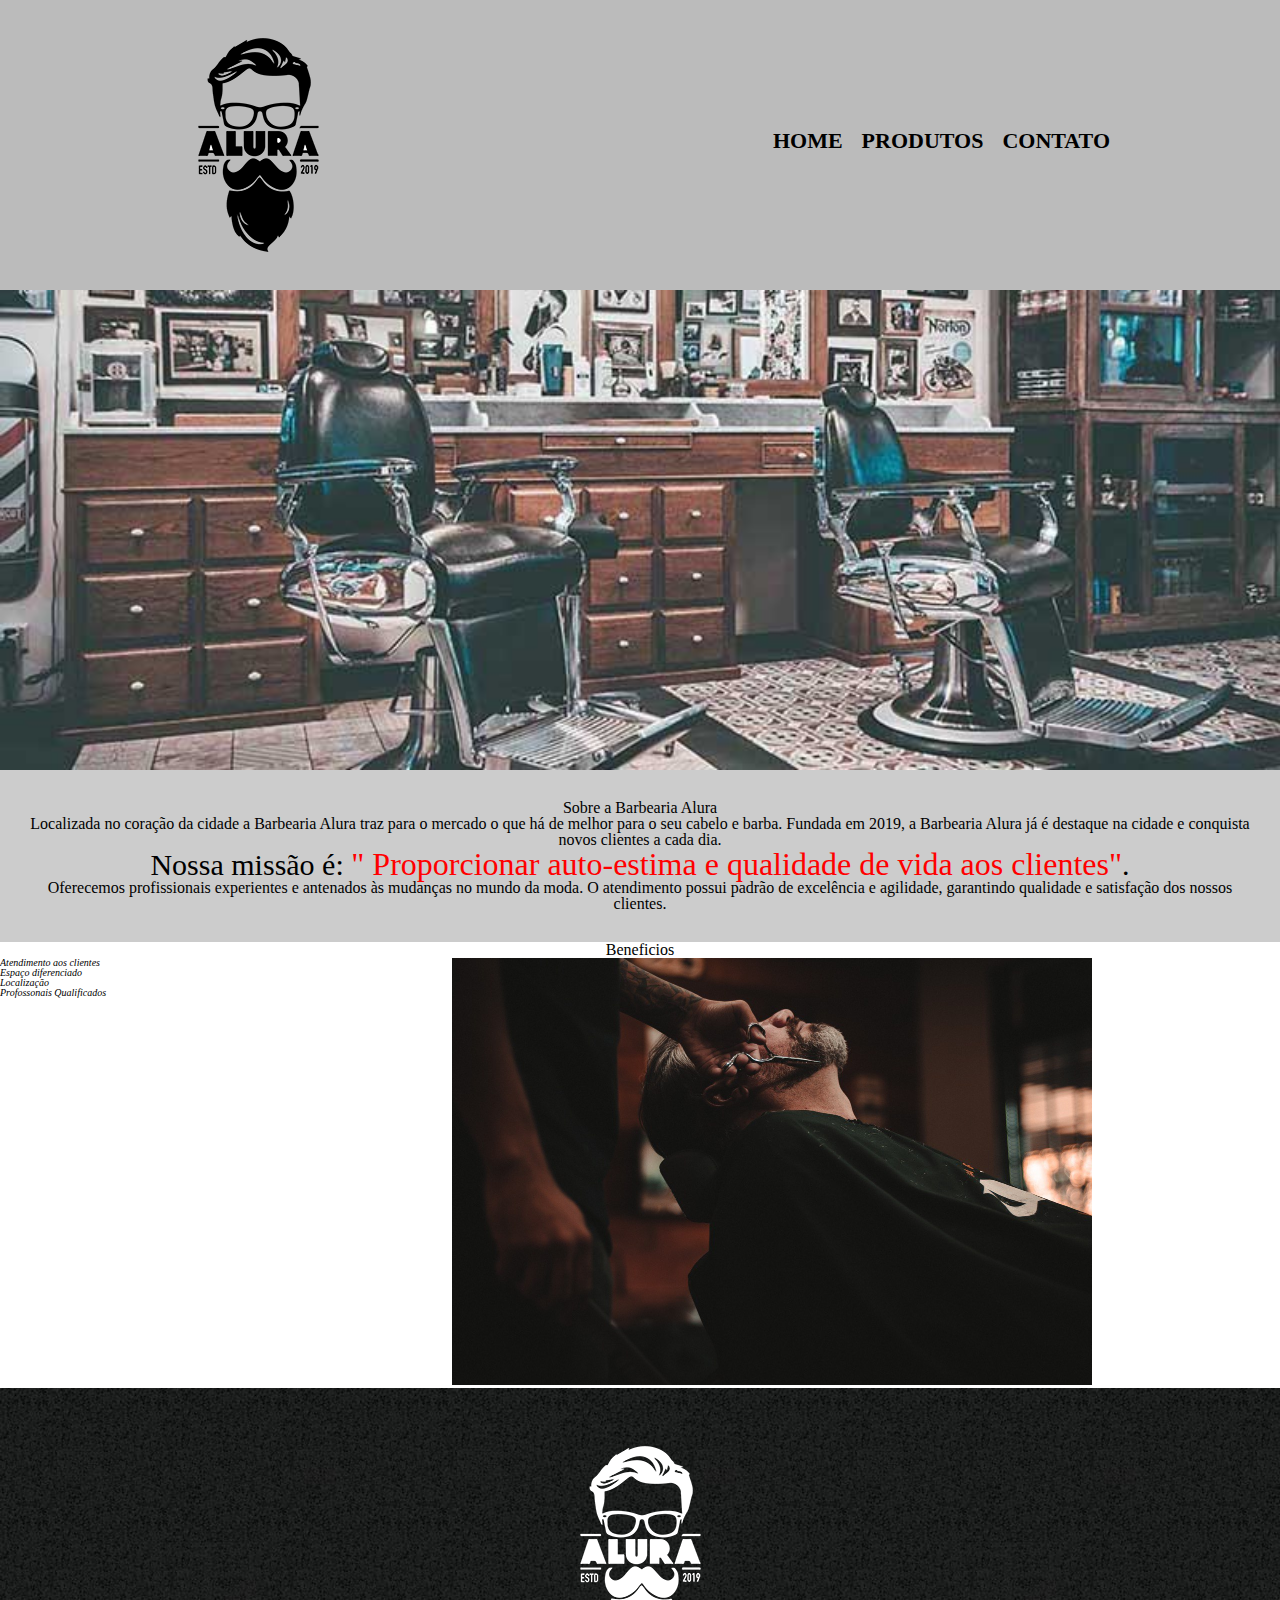
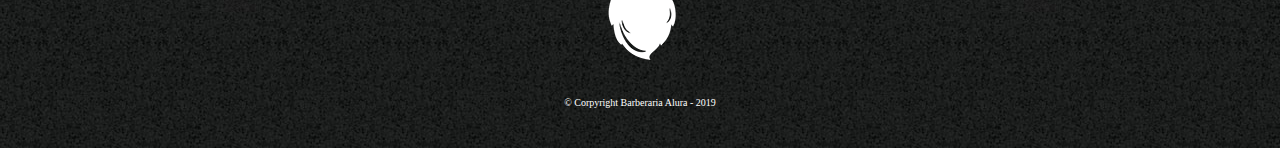
<file: index.html>
<!DOCTYPE html />
<html lang="pt-br">

    <head>
        <meta charset="UTF-8" />
        <meta http-equiv="X-UA-Compatible" content="IE=edge" />
        <meta name="viewport" content="width=device-with, initial-scale=1.0" />
        <title>Barbearia</title>
        <link rel="stylesheet" href="./css/reset.css" />
        <link rel="stylesheet" href="./css/header.css" />
        <link rel="stylesheet" href="./css/index.css" />
        <link rel="stylesheet" href="./css/footer.css"/>
    </head>

    <body>
        <header>
            <div class="caixa">
                <h1><img src="logo.png"></h1>
                <nav>
                    <ul>
                        <li><a href="index.html">Home</a></li>
                        <li><a href="produtos.html">Produtos</a></li>
                        <li><a href="contato.html">Contato</a></li>
                    </ul>
                </nav>
            </div>

        </header>
        <img id="banner" src="banner.jpg" />
        <main>
            <section class="principal">
                <h2 class="titulo-centralizado">Sobre a Barbearia Alura</h2>

                <p>
                    Localizada no coração da cidade a <strong>Barbearia Alura</strong>
                    traz
                    para o mercado o que há de melhor para o seu cabelo e barba.
                    Fundada
                    em
                    2019, a Barbearia Alura já é destaque na cidade e conquista
                    novos
                    clientes
                    a cada dia.
                </p>

                <p id="missao">
                    <em>Nossa missão é:
                        <strong>" Proporcionar auto-estima e qualidade de vida
                            aos
                            clientes"</strong>.</em>
                </p>
                <p>
                    Oferecemos profissionais experientes e antenados às mudanças
                    no
                    mundo da
                    moda. O atendimento possui padrão de <strong>excelência</strong>
                    e
                    agilidade, garantindo qualidade e satisfação dos nossos
                    clientes.
                </p>
            </section>
            <section class="beneficios">
                <h3 class="titulo-centralizado">Beneficios</h3>
                <ul>
                    <li class="itens">Atendimento aos clientes</li>
                    <li class="itens">Espaço diferenciado</li>
                    <li class="itens">Localização</li>
                    <li class="itens">Profossonais Qualificados</li>
                </ul>
                <img src="beneficios.jpg" class="imgbeneficios">
            </section>
        </main>
    </body>
    <footer>
        <img src="logo-branco.png">
        <P class="copyright"> &copy Corpyright Barberaria Alura - 2019</P>
    </footer>

</html>
</file>
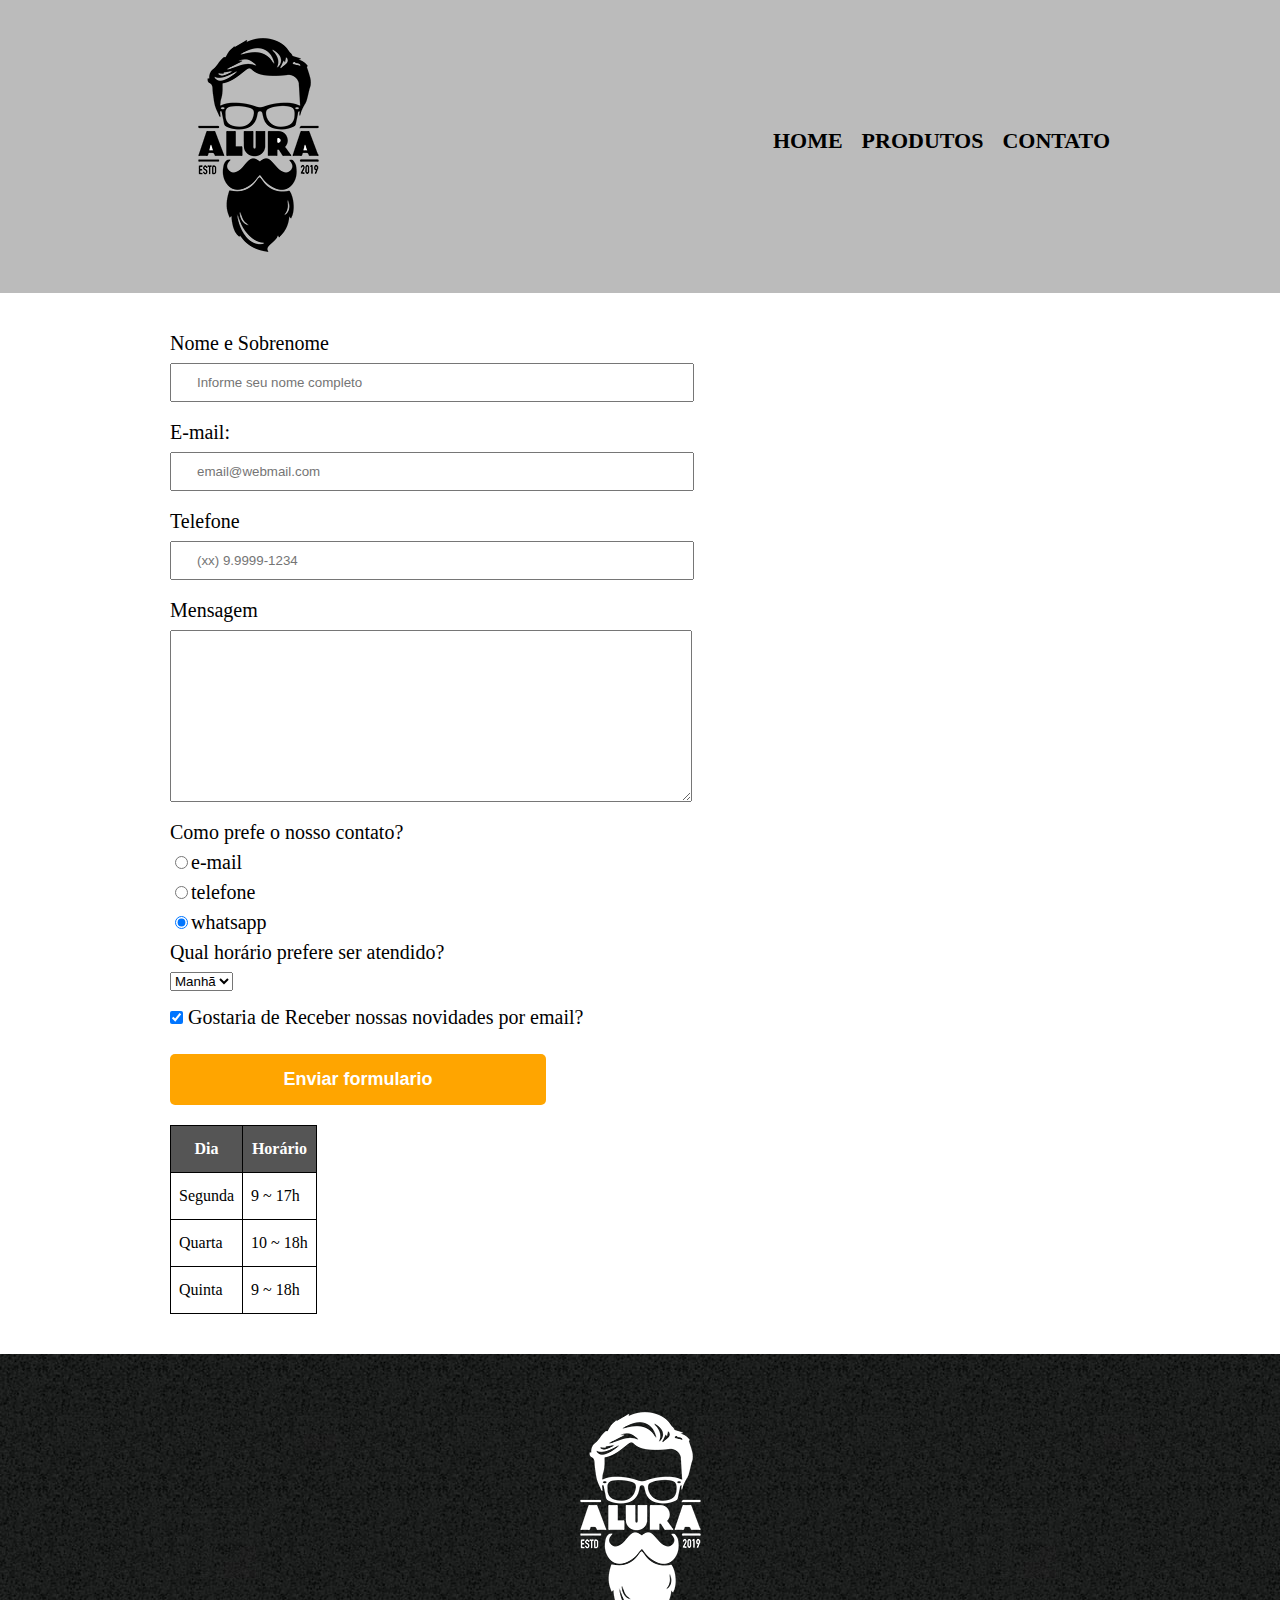
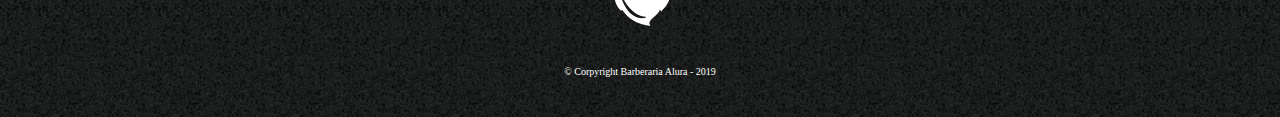
<file: contato.html>
<!DOCTYPE html>
<html lang="pt-br">
    <head>
        <meta charset="UTF-8">
        <meta http-equiv="X-UA-compatible" content="IE=edge">
        <meta name="viewport" content="width=device-width, initial-scale=1.0">
        <title>Contato - Barberia Alura</title>
        <link rel="stylesheet" href="./css/reset.css" />
        <link rel="stylesheet" href="./css/header.css" />
        <link rel="stylesheet" href="./css/footer.css"/>
        <link rel="stylesheet" href="./css/contato.css" />
    </head>

    <body>
        <header>
            <div class="caixa">
                <h1><img src="logo.png" alt="logo da Barberaria Alura"></h1>
                <nav>
                    <ul>
                        <li><a href="index.html">Home</a></li>
                        <li><a href="produtos.html">Produtos</a></li>
                        <li><a href="contato.html">Contato</a></li>
                    </ul>
                </nav>
            </div>

        </header>
        <main>
            <form>

                <label for="nome">Nome e Sobrenome</label>
                <input class="input-padrao" type="text" id="nome" placeholder="Informe seu nome completo" required>

                <label for="email"> E-mail:</label>
                <input class="input-padrao" type="email" id="email" placeholder="email@webmail.com" required>

                <label for="telefone">Telefone</label>
                <input class="input-padrao" type="tel" id="telefone" required placeholder="(xx) 9.9999-1234" >

                <label for="mensagem">Mensagem</label>
                <textarea class="input-padrao" rows="10" id="mensagem" required ></textarea>

                <fieldset>
                    
                    <legend>Como prefe o nosso contato?</legend>
                    <label for="radio-email"><input type="radio" name="contato" value="email"
                        id="radio-email">e-mail</label>
                    
                    <label for="radio-telefone"><input type="radio" name="contato" value="telefone"
                        id="radio-telefone">telefone</label>
                    
                    <label for="radio-whatsapp"><input type="radio" name="contato" value="whasapp"
                        id="radio-whatsapp" checked>whatsapp</label>
                    
                </fieldset>
                <fieldset>
                    <legend> Qual horário prefere ser atendido?</legend>
                    <select>
                        <option value="M">Manhã</option>
                        <option value="T">Tarde</option>
                        <option value="N">Noite</option>
                    </select>
                </fieldset>
                <label><input class="checkbox" type="checkbox" checked> Gostaria de Receber nossas novidades por email?</label>
                <input type="submit" class="enviar" value="Enviar formulario">
                <table>
                    <thead>
                       <tr>
                           <th>Dia</th>
                           <th>Horário</th>
                       </tr>  
                    </thead>
                    <tbody>
                        <tr>
                            <td>Segunda</td>
                            <td> 9 ~ 17h</td>
                        </tr>
                        <tr>
                            <td>Quarta</td>
                            <td>10 ~ 18h</td>
                        </tr>
                        <tr>
                            <td>Quinta</td>
                            <td>9 ~ 18h</td>
                        </tr>
                    </tbody>
                </table>
            </form>
        </main>
    </body>
    <footer>
        <img src="logo-branco.png" alt="logo da Barberaria Alura">
        <P class="copyright"> &copy Corpyright Barberaria Alura - 2019</P>
    </footer>
</html>
</file>
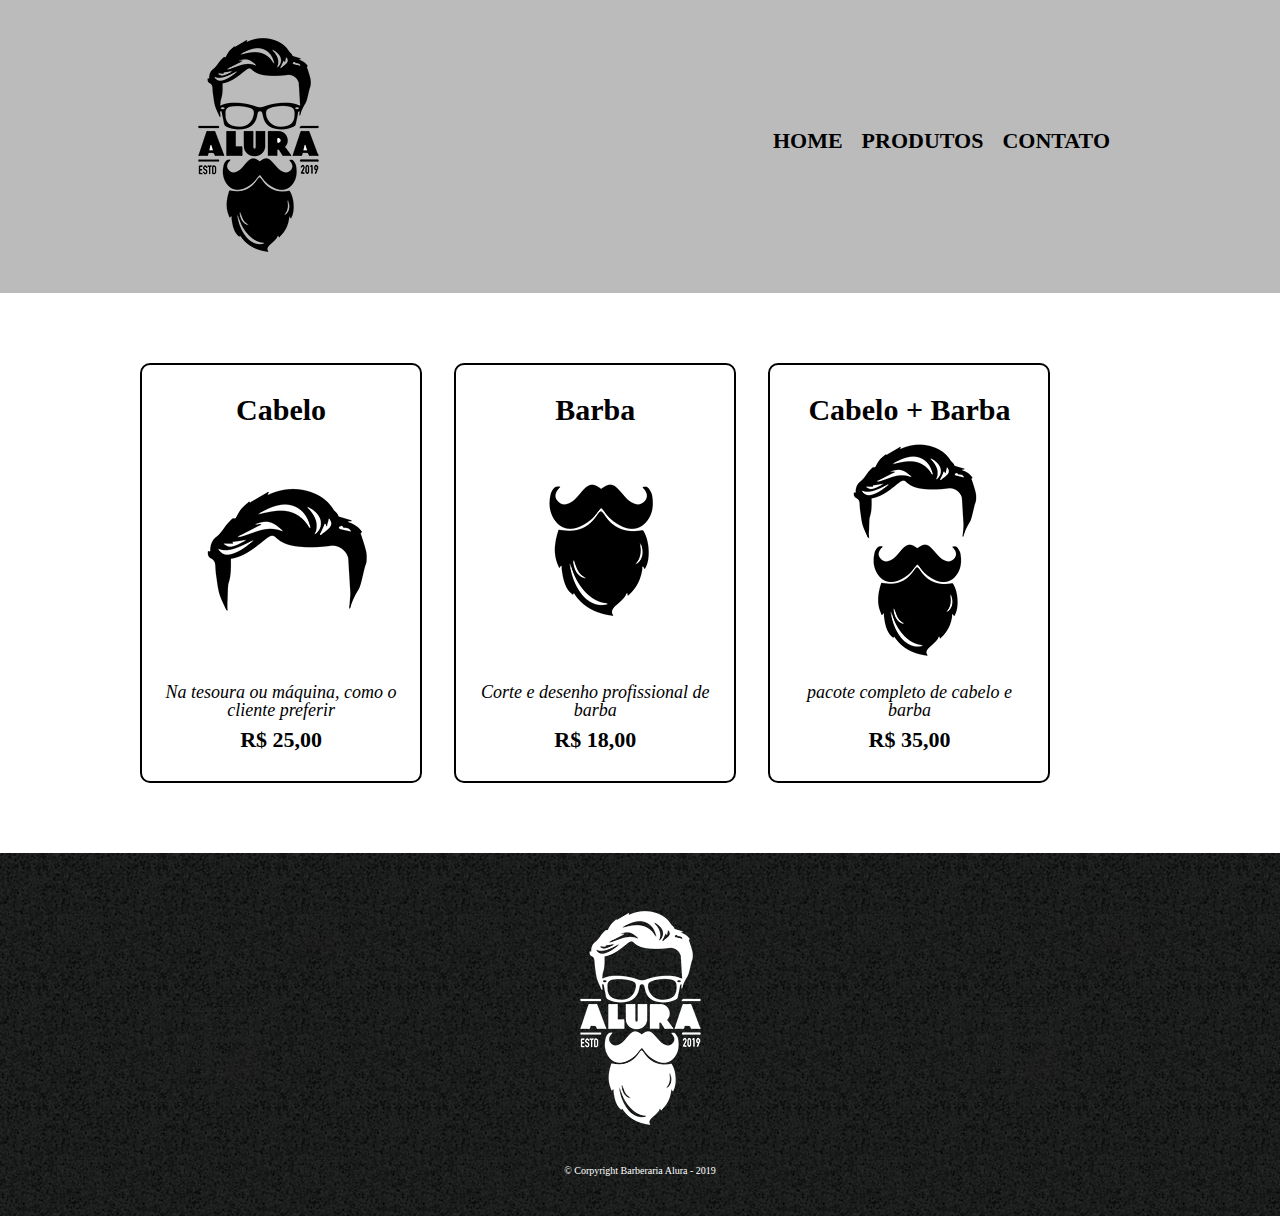
<file: produtos.html>
<!DOCTYPE html>
<html lang="pt-br">
    <head>
        <meta charset="UTF-8">
        <meta http-equiv="X-UA-compatible" content="IE=edge">
        <meta name="viewport" content="width=device-width, initial-scale=1.0">
        <title>Produtos - Barberia Alura</title>
        <!-- <link rel="stylesheet" href="./css/reset.css".css">
        <link rel="stylesheet" href="./css/styleprodutos.css" /> -->
        <link rel="stylesheet" href="./css/reset.css" />
        <link rel="stylesheet" href="./css/header.css" />
        <link rel="stylesheet" href="./css/produtos.css" />
        <link rel="stylesheet" href="./css/footer.css"/>
    </head>

    <body>
        <header>
            <div class="caixa">
                <h1><img src="logo.png"></h1>

                <nav>
                    <ul>
                        <li><a href="index.html">Home</a></li>
                        <li><a href="produtos.html">Produtos</a></li>
                        <li><a href="contato.html">Contato</a></li>
                    </ul>
                </nav>
            </div>

        </header>
        <main>
            <ul class="produtos">
                <li class="card">
                    <h2>Cabelo</h2>
                    <img src="./cabelo.jpg">
                    <p class="produto-descricao">Na tesoura ou máquina, como o cliente preferir</p>
                    <p class="produto-preco">R$ 25,00</p>
                </li>
                <li class="card">
                    <h2>Barba</h2>
                    <img src="./barba.jpg">
                    <p class="produto-descricao">Corte e desenho profissional de barba</p>
                    <p class="produto-preco">R$ 18,00</p>
                </li>
                <li class="card">
                    <h2>Cabelo + Barba</h2>
                    <img src="./cabelo+barba.jpg">
                    <p class="produto-descricao">pacote completo de cabelo e barba</p>
                    <p class="produto-preco">R$ 35,00</p>    
                </li>
            </ul> 
        </main>
    </body>
    <footer>
        <img src="logo-branco.png">
        <P class="copyright"> &copy Corpyright Barberaria Alura - 2019</P>
    </footer>
</html>
</file>
<file: css/header.css>
header {
    background-color: #BBBBBB;
    padding: 20px 0;
    
}

.caixa {
    position: relative ;
    width: 940px;
    margin:0 auto;

}

nav {
    --background-color: antiquewhite;
    position: absolute;
    top: 110px;
    right: 0;
    
    
}

nav li {
   display: inline;
   margin : 0 0 0 15px;
   -padding: 20px;
}

nav a {
    text-transform: uppercase;
    color: #000000;
    font-weight: bold;
    font-size: 22px;
    text-decoration: none;
}

nav a:hover {
    color : #C78C19;
    text-decoration:underline ;
}
</file>
<file: css/index.css>
#banner {
    width: 100%;
  }
  
  .principal {
    background-color: #CCCCCC;
    padding: 30px;
  }
  
  .titulo-principal {
    padding-left: 20px;
  }
  
  p { 
     text-align:center;
  }
  
  #missao {
    font-size: 30px;
  }
  
  em strong {
      font-size: 32px;
      color: #FF0000;
  }
  
  .itens {
    font-style: italic;
    font-size: 10px;
      
  }
  
  .beneficios {
    background-color: #FFFFFF;
  }
  
  .titulo-centralizado {
    text-align : center ;
  }
  
  .beneficios ul {
    display: inline-block;
    vertical-align: top;
    width: 20%;
    margin-right: 15%;
  
  }
  
  .imgbeneficios {
    width : 50%;
  }
</file>
<file: css/footer.css>
footer {
    text-align: center;
    background: url("../bg.jpg");
    padding: 40px 0;
    
}

.copyright {
    color: #FFFFFF;
    font-size: 10px;
    margin: 20px 0 0;
}
</file>
<file: css/contato.css>
main {
    width: 940px;
    margin: 0 auto;
}

form {
    margin: 40px 0;
    
}

form label, form legend {
    display: block;
    font-size: 20px;
    margin: 0 0 10px;
}

.input-padrao {
    display: block;
    margin: 0 0 20px;
    padding: 10px 25px;
    width: 50%;
}

.checkbox {
    margin: 20px 0 ;
}

.enviar {
    width: 40%;
    padding: 15px 0;
    background-color: orange;
    color: white;
    font-weight: bold;
    font-size: 18px;
    border: none ;
    border-radius: 5px;
    transition: 1s all;
    cursor: pointer;

}

.enviar:hover {
    background-color: darkorange;
    transform: scale(1.2);
    
}

table {
    margin: 20px 0 40px;
}

thead {
    background-color: #555555;
    color: white; 
    font-weight: bold;
}

td, th {
    border: 1px solid #000000;
    padding: 15px 8px;
}
</file>
<file: css/styleprodutos.css>
header {
    background-color: #BBBBBB;
    padding: 20px 0;
    
}

.caixa {
    position: relative ;
    width: 940px;
    margin:0 auto;

}

nav {
    --background-color: antiquewhite;
    position: absolute;
    top: 110px;
    right: 0;
    
    
}

nav li {
   display: inline;
   margin : 0 0 0 15px;
   -padding: 20px;
}

nav a {
    text-transform: uppercase;
    color: #000000;
    font-weight: bold;
    font-size: 22px;
    text-decoration: none;
}

nav a:hover {
    color : #C78C19;
    text-decoration:underline ;
}

main {
    width: 90%;
    padding: 20px;
}

.produtos {
    width: 940px;
    padding: 50px 0px;
    margin: 0 auto;
}

.produtos li{
   display: inline-block;
   text-align: center;
   width: 30%;
   vertical-align: top;   
   margin: 0 1.5%;
   padding: 30px 20px;
   box-sizing: border-box;
   border: 2px solid #000000;
   border-radius: 10px;
}

.produtos li:hover {
    border: 2px solid #C78C19;
}

.produtos li:active{
    border: 2px solid #088C19;
    
}

.produtos li:hover h2 {
    font-size: 34px;
}

.produtos h2 {
    font-size: 30px;
    font-weight: bold;
}

.produto-descricao {
    font-size: 18px;
    font-style: italic;
    margin-top: 5px;
}

.produto-preco {
    font-size: 22px;
    font-weight: bold;
    margin-top: 10px;
}
</file>
<file: css/produtos.css>
main {
    width: 90%;
    padding: 20px;
}

.produtos {
    width: 940px;
    padding: 50px 0px;
    margin: 0 auto;
}

.produtos li{
   display: inline-block;
   text-align: center;
   width: 30%;
   vertical-align: top;   
   margin: 0 1.5%;
   padding: 30px 20px;
   box-sizing: border-box;
   border: 2px solid #000000;
   border-radius: 10px;
}

.produtos li:hover {
    border: 2px solid #C78C19;
}

.produtos li:active{
    border: 2px solid #088C19;
    
}

.produtos li:hover h2 {
    font-size: 34px;
}

.produtos h2 {
    font-size: 30px;
    font-weight: bold;
}

.produto-descricao {
    font-size: 18px;
    font-style: italic;
    margin-top: 5px;
}

.produto-preco {
    font-size: 22px;
    font-weight: bold;
    margin-top: 10px;
}
</file>
